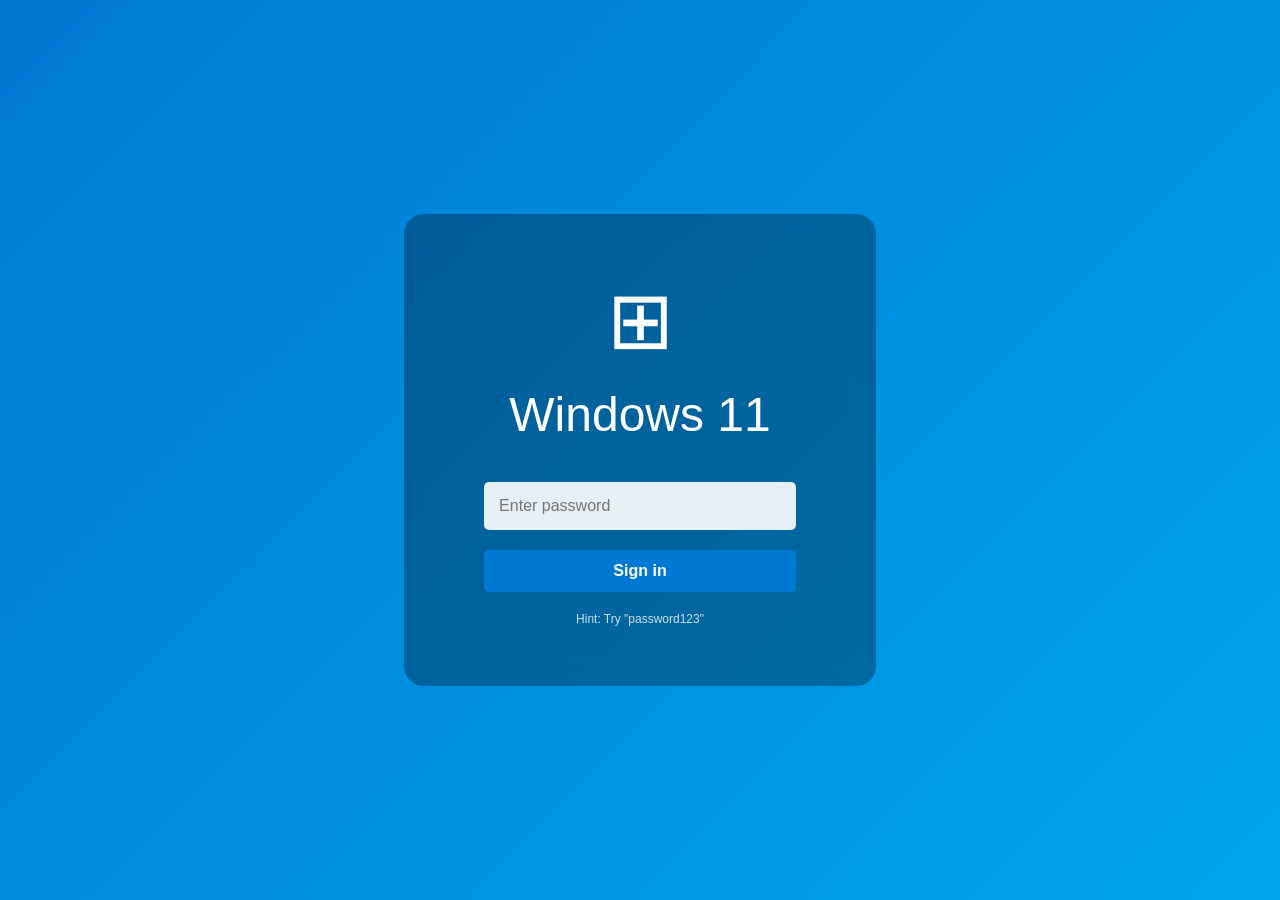
<file: index.html>
<!DOCTYPE html>
<html lang="en">
<head>
    <meta charset="UTF-8">
    <meta name="viewport" content="width=device-width, initial-scale=1.0">
    <title>Windows 11 Demo</title>
    <link rel="stylesheet" href="styles.css">
</head>
<body>
    <!-- Login Screen -->
    <div id="loginScreen" class="login-screen active">
        <div class="login-container">
            <div class="windows-logo">⊞</div>
            <h1>Windows 11</h1>
            <input type="password" id="passwordInput" class="password-input" placeholder="Enter password">
            <button onclick="checkPassword()" class="login-button">Sign in</button>
            <p class="hint">Hint: Try "password123"</p>
        </div>
    </div>

    <!-- Desktop -->
    <div id="desktop" class="desktop">
        <!-- Taskbar -->
        <div class="taskbar">
            <div class="taskbar-content">
                <button class="start-button" onclick="toggleStartMenu()">⊞</button>
                <div class="taskbar-apps">
                    <button class="taskbar-icon" onclick="minimizeAll()" title="Show Desktop">📊</button>
                    <button class="taskbar-icon" onclick="openBrowser()" title="Browser">🌐</button>
                    <button class="taskbar-icon" onclick="openSettings()" title="Settings">⚙️</button>
                </div>
                <div class="system-tray">
                    <span id="time">12:00</span>
                </div>
            </div>
        </div>

        <!-- Start Menu -->
        <div id="startMenu" class="start-menu">
            <div class="start-menu-header">
                <input type="text" class="start-search" placeholder="Type here to search">
            </div>
            <div class="start-menu-apps">
                <button class="start-app" onclick="openBrowser()">
                    <span class="app-icon">🌐</span>
                    <span class="app-name">Browser</span>
                </button>
                <button class="start-app" onclick="openSettings()">
                    <span class="app-icon">⚙️</span>
                    <span class="app-name">Settings</span>
                </button>
                <button class="start-app" onclick="toggleStartMenu()">
                    <span class="app-icon">🔐</span>
                    <span class="app-name">Lock</span>
                </button>
            </div>
        </div>

        <!-- Browser Window -->
        <div id="browserWindow" class="window browser-window hidden">
            <div class="window-header">
                <span>Browser</span>
                <div class="window-controls">
                    <button onclick="minimizeWindow('browserWindow')" class="window-btn">_</button>
                    <button onclick="maximizeWindow('browserWindow')" class="window-btn">□</button>
                    <button onclick="closeWindow('browserWindow')" class="window-btn">✕</button>
                </div>
            </div>
            <div class="browser-toolbar">
                <input type="text" class="url-bar" id="urlBar" placeholder="Enter URL or search..." value="https://example.com">
                <button onclick="navigateTo()" class="nav-button">Go</button>
            </div>
            <div class="browser-content">
                <iframe id="browserFrame" src="https://example.com" title="Browser Content"></iframe>
            </div>
        </div>

        <!-- Settings Window -->
        <div id="settingsWindow" class="window settings-window hidden">
            <div class="window-header">
                <span>Settings</span>
                <div class="window-controls">
                    <button onclick="minimizeWindow('settingsWindow')" class="window-btn">_</button>
                    <button onclick="maximizeWindow('settingsWindow')" class="window-btn">□</button>
                    <button onclick="closeWindow('settingsWindow')" class="window-btn">✕</button>
                </div>
            </div>
            <div class="settings-content">
                <h2>System Settings</h2>
                <div class="settings-item">
                    <label>Theme:</label>
                    <select onchange="changeTheme(this.value)">
                        <option value="light">Light</option>
                        <option value="dark">Dark</option>
                    </select>
                </div>
                <div class="settings-item">
                    <label>Volume:</label>
                    <input type="range" min="0" max="100" value="50">
                </div>
                <div class="settings-item">
                    <label>Brightness:</label>
                    <input type="range" min="0" max="100" value="100" onchange="changeBrightness(this.value)">
                </div>
                <button class="logout-btn" onclick="logout()">Sign Out</button>
            </div>
        </div>
    </div>

    <script src="script.js"></script>
</body>
</html>
</file>
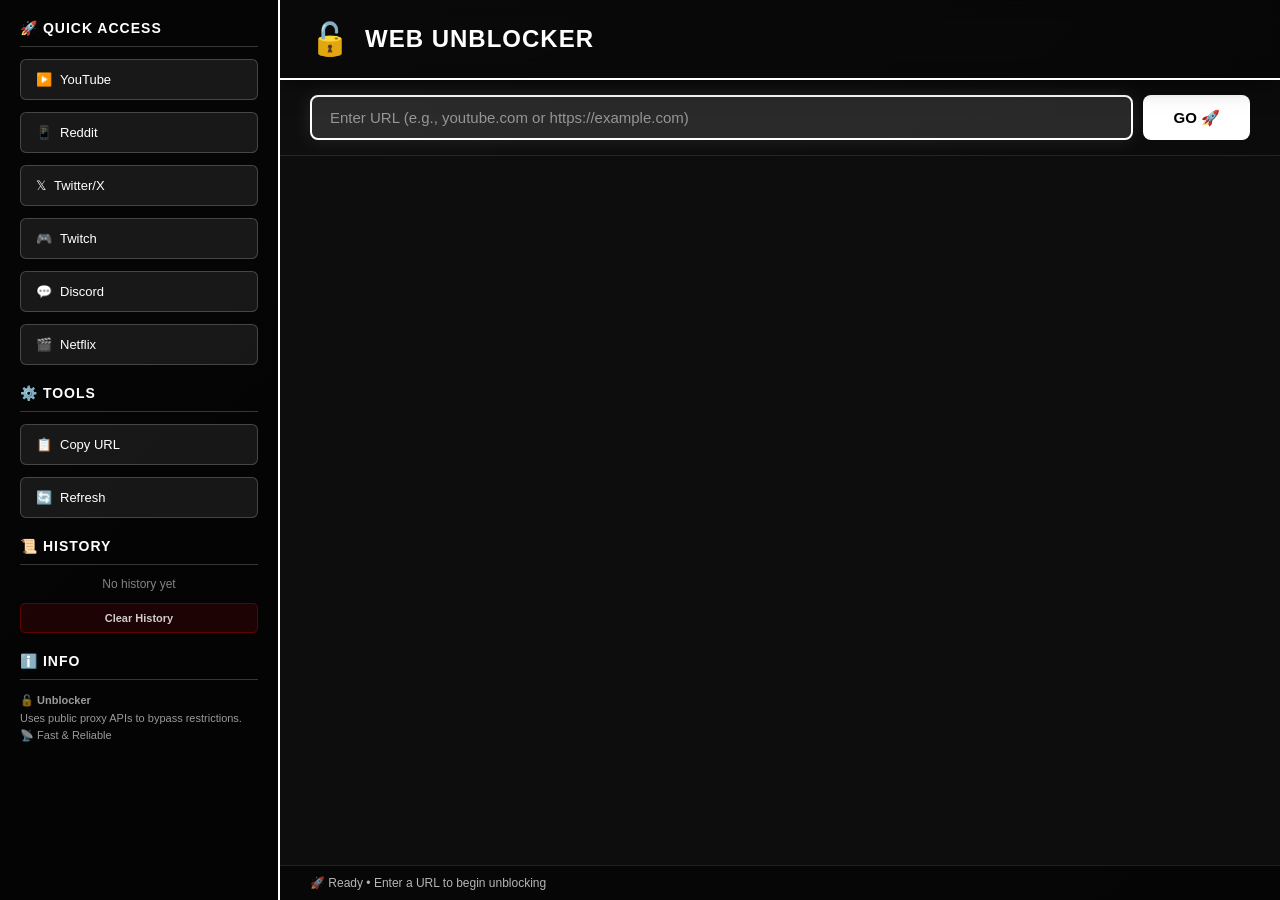
<file: unblocker.html>
<!DOCTYPE html>
<html lang="en">
<head>
    <meta charset="UTF-8">
    <meta name="viewport" content="width=device-width, initial-scale=1.0">
    <title>Web Unblocker</title>
    <style>
        * {
            margin: 0;
            padding: 0;
            box-sizing: border-box;
        }

        body {
            background: linear-gradient(135deg, #1a1a1a 0%, #0d0d0d 100%);
            color: #ffffff;
            font-family: 'Segoe UI', Tahoma, Geneva, Verdana, sans-serif;
            height: 100vh;
            display: flex;
            flex-direction: column;
            overflow: hidden;
        }

        .main-container {
            display: flex;
            flex: 1;
            overflow: hidden;
        }

        /* Sidebar */
        .sidebar {
            width: 280px;
            background: rgba(0, 0, 0, 0.8);
            border-right: 2px solid #ffffff;
            padding: 20px;
            overflow-y: auto;
            display: flex;
            flex-direction: column;
            gap: 20px;
        }

        .sidebar-section {
            display: flex;
            flex-direction: column;
            gap: 12px;
        }

        .sidebar-title {
            font-size: 14px;
            font-weight: 700;
            letter-spacing: 1px;
            color: #ffffff;
            padding-bottom: 10px;
            border-bottom: 1px solid rgba(255, 255, 255, 0.2);
            text-transform: uppercase;
        }

        .feature-btn {
            padding: 12px 15px;
            background: rgba(255, 255, 255, 0.08);
            border: 1px solid rgba(255, 255, 255, 0.2);
            border-radius: 6px;
            color: #ffffff;
            cursor: pointer;
            font-size: 13px;
            font-weight: 500;
            transition: all 0.3s ease;
            text-align: left;
        }

        .feature-btn:hover {
            background: rgba(255, 255, 255, 0.15);
            border-color: rgba(255, 255, 255, 0.4);
            transform: translateX(5px);
        }

        .feature-btn:active {
            transform: translateX(3px);
        }

        .feature-icon {
            margin-right: 8px;
        }

        .history-item {
            padding: 10px 12px;
            background: rgba(255, 255, 255, 0.05);
            border: 1px solid rgba(255, 255, 255, 0.1);
            border-radius: 5px;
            cursor: pointer;
            font-size: 11px;
            word-break: break-all;
            transition: all 0.2s ease;
            color: rgba(255, 255, 255, 0.8);
        }

        .history-item:hover {
            background: rgba(255, 255, 255, 0.1);
            border-color: rgba(255, 255, 255, 0.3);
            color: #ffffff;
        }

        .clear-history {
            padding: 8px 12px;
            background: rgba(255, 0, 0, 0.1);
            border: 1px solid rgba(255, 0, 0, 0.3);
            border-radius: 5px;
            color: rgba(255, 255, 255, 0.8);
            cursor: pointer;
            font-size: 11px;
            font-weight: 600;
            transition: all 0.2s ease;
            text-align: center;
        }

        .clear-history:hover {
            background: rgba(255, 0, 0, 0.2);
            border-color: rgba(255, 0, 0, 0.5);
            color: #ffffff;
        }

        /* Main Content Area */
        .content-area {
            flex: 1;
            display: flex;
            flex-direction: column;
            overflow: hidden;
        }

        /* Header */
        .header {
            background: rgba(0, 0, 0, 0.6);
            backdrop-filter: blur(10px);
            padding: 20px 30px;
            border-bottom: 2px solid #ffffff;
            box-shadow: 0 4px 20px rgba(0, 0, 0, 0.5);
        }

        .header-content {
            display: flex;
            align-items: center;
            gap: 15px;
        }

        .logo {
            font-size: 32px;
        }

        .title {
            font-size: 24px;
            font-weight: 700;
            letter-spacing: 1px;
        }

        /* URL Input Section */
        .url-input-section {
            background: rgba(0, 0, 0, 0.4);
            padding: 15px 30px;
            border-bottom: 1px solid rgba(255, 255, 255, 0.1);
        }

        .input-container {
            display: flex;
            gap: 10px;
        }

        .url-input {
            flex: 1;
            padding: 12px 18px;
            background: rgba(255, 255, 255, 0.08);
            border: 2px solid rgba(255, 255, 255, 0.2);
            border-radius: 8px;
            color: #ffffff;
            font-size: 15px;
            transition: all 0.3s ease;
        }

        .url-input:focus {
            outline: none;
            background: rgba(255, 255, 255, 0.12);
            border-color: #ffffff;
            box-shadow: 0 0 20px rgba(255, 255, 255, 0.1);
        }

        .url-input::placeholder {
            color: rgba(255, 255, 255, 0.5);
        }

        .go-btn {
            padding: 12px 30px;
            background: #ffffff;
            color: #000000;
            border: none;
            border-radius: 8px;
            font-weight: 700;
            cursor: pointer;
            transition: all 0.3s ease;
            font-size: 15px;
            min-width: 100px;
        }

        .go-btn:hover {
            background: #e0e0e0;
            transform: translateY(-2px);
            box-shadow: 0 8px 20px rgba(255, 255, 255, 0.2);
        }

        .go-btn:active {
            transform: translateY(0);
        }

        /* Browser Content */
        .browser-content {
            flex: 1;
            overflow: auto;
            background: #0d0d0d;
            position: relative;
        }

        .proxy-content-wrapper {
            width: 100%;
            height: 100%;
        }

        .loading-indicator {
            position: absolute;
            top: 20px;
            right: 30px;
            display: none;
            color: #ffffff;
            font-size: 14px;
            z-index: 100;
        }

        .loading-indicator.active {
            display: flex;
            align-items: center;
            gap: 10px;
        }

        .spinner {
            display: inline-block;
            width: 16px;
            height: 16px;
            border: 2px solid rgba(255, 255, 255, 0.3);
            border-top-color: #ffffff;
            border-radius: 50%;
            animation: spin 0.8s linear infinite;
        }

        @keyframes spin {
            to { transform: rotate(360deg); }
        }

        /* Status Bar */
        .status-bar {
            background: rgba(0, 0, 0, 0.6);
            border-top: 1px solid rgba(255, 255, 255, 0.1);
            padding: 10px 30px;
            font-size: 12px;
            color: rgba(255, 255, 255, 0.7);
        }

        /* Error Message */
        .error-container {
            display: none;
            position: absolute;
            top: 50%;
            left: 50%;
            transform: translate(-50%, -50%);
            background: rgba(0, 0, 0, 0.95);
            border: 2px solid #ffffff;
            border-radius: 10px;
            padding: 30px;
            max-width: 400px;
            text-align: center;
            z-index: 200;
            box-shadow: 0 10px 40px rgba(0, 0, 0, 0.9);
        }

        .error-container.active {
            display: block;
        }

        .error-title {
            font-size: 18px;
            font-weight: 700;
            margin-bottom: 15px;
            color: #ffffff;
        }

        .error-message {
            font-size: 14px;
            color: rgba(255, 255, 255, 0.8);
            margin-bottom: 20px;
            line-height: 1.5;
        }

        .error-close {
            padding: 10px 20px;
            background: #ffffff;
            color: #000000;
            border: none;
            border-radius: 6px;
            cursor: pointer;
            font-weight: 600;
            transition: all 0.3s ease;
        }

        .error-close:hover {
            background: #e0e0e0;
        }

        /* Responsive */
        @media (max-width: 768px) {
            .sidebar {
                width: 0;
                padding: 0;
                border: none;
            }

            .title {
                font-size: 18px;
            }
        }
    </style>
</head>
<body>
    <div class="main-container">
        <!-- Left Sidebar -->
        <div class="sidebar">
            <!-- Quick Features -->
            <div class="sidebar-section">
                <div class="sidebar-title">🚀 Quick Access</div>
                <button class="feature-btn" onclick="loadPredefined('https://www.youtube.com')"><span class="feature-icon">▶️</span>YouTube</button>
                <button class="feature-btn" onclick="loadPredefined('https://www.reddit.com')"><span class="feature-icon">📱</span>Reddit</button>
                <button class="feature-btn" onclick="loadPredefined('https://x.com')"><span class="feature-icon">𝕏</span>Twitter/X</button>
                <button class="feature-btn" onclick="loadPredefined('https://www.twitch.tv')"><span class="feature-icon">🎮</span>Twitch</button>
                <button class="feature-btn" onclick="loadPredefined('https://www.discord.com')"><span class="feature-icon">💬</span>Discord</button>
                <button class="feature-btn" onclick="loadPredefined('https://www.netflix.com')"><span class="feature-icon">🎬</span>Netflix</button>
            </div>

            <!-- Tools -->
            <div class="sidebar-section">
                <div class="sidebar-title">⚙️ Tools</div>
                <button class="feature-btn" onclick="copyCurrentURL()"><span class="feature-icon">📋</span>Copy URL</button>
                <button class="feature-btn" onclick="reloadPage()"><span class="feature-icon">🔄</span>Refresh</button>
            </div>

            <!-- History -->
            <div class="sidebar-section">
                <div class="sidebar-title">📜 History</div>
                <div id="historyContainer" style="display: flex; flex-direction: column; gap: 8px;">
                    <div style="font-size: 12px; color: rgba(255, 255, 255, 0.5); text-align: center;">No history yet</div>
                </div>
                <button class="clear-history" onclick="clearHistory()">Clear History</button>
            </div>

            <!-- Info -->
            <div class="sidebar-section">
                <div class="sidebar-title">ℹ️ Info</div>
                <div style="font-size: 11px; color: rgba(255, 255, 255, 0.6); line-height: 1.6;">
                    <p>🔓 <strong>Unblocker</strong></p>
                    <p>Uses public proxy APIs to bypass restrictions.</p>
                    <p>📡 Fast & Reliable</p>
                </div>
            </div>
        </div>

        <!-- Main Content -->
        <div class="content-area">
            <!-- Header -->
            <div class="header">
                <div class="header-content">
                    <div class="logo">🔓</div>
                    <div class="title">WEB UNBLOCKER</div>
                </div>
            </div>

            <!-- URL Input -->
            <div class="url-input-section">
                <div class="input-container">
                    <input 
                        type="text" 
                        class="url-input" 
                        id="urlInput" 
                        placeholder="Enter URL (e.g., youtube.com or https://example.com)"
                        autocomplete="off"
                    >
                    <button class="go-btn" onclick="loadPage()">GO 🚀</button>
                </div>
            </div>

            <!-- Browser Content -->
            <div class="browser-content" id="browserContent">
                <div class="loading-indicator" id="loadingIndicator">
                    <div class="spinner"></div>
                    <span>Loading...</span>
                </div>
                <div class="error-container" id="errorContainer">
                    <div class="error-title">⚠️ Error</div>
                    <div class="error-message" id="errorMessage"></div>
                    <button class="error-close" onclick="closeError()">Close</button>
                </div>
                <div class="proxy-content-wrapper" id="proxyContentWrapper"></div>
            </div>

            <!-- Status Bar -->
            <div class="status-bar">
                <span id="statusText">🚀 Ready • Enter a URL to begin unblocking</span>
            </div>
        </div>
    </div>

    <script>
        const urlInput = document.getElementById('urlInput');
        const proxyContentWrapper = document.getElementById('proxyContentWrapper');
        const loadingIndicator = document.getElementById('loadingIndicator');
        const errorContainer = document.getElementById('errorContainer');
        const errorMessage = document.getElementById('errorMessage');
        const statusText = document.getElementById('statusText');
        const historyContainer = document.getElementById('historyContainer');
        const browserContent = document.getElementById('browserContent');

        // Multiple proxy services with fallbacks
        const PROXIES = [
            (url) => `https://cors-anywhere.herokuapp.com/${url}`,
            (url) => `https://api.codetabs.com/v1/proxy?quest=${encodeURIComponent(url)}`,
            (url) => `https://thingproxy.freeboard.io/fetch/${url}`,
        ];

        let history = JSON.parse(localStorage.getItem('unblockerHistory')) || [];
        let currentURL = '';

        function formatURL(input) {
            if (!input.trim()) return '';
            
            if (!input.startsWith('http://') && !input.startsWith('https://')) {
                return 'https://' + input;
            }
            return input;
        }

        function showError(title, message) {
            errorMessage.textContent = message;
            errorContainer.classList.add('active');
            statusText.textContent = '❌ Error: ' + message;
        }

        function closeError() {
            errorContainer.classList.remove('active');
        }

        function showLoading(show) {
            if (show) {
                loadingIndicator.classList.add('active');
                statusText.textContent = '⏳ Loading...';
            } else {
                loadingIndicator.classList.remove('active');
            }
        }

        function addToHistory(url) {
            if (!history.includes(url)) {
                history.unshift(url);
                if (history.length > 10) history.pop();
                localStorage.setItem('unblockerHistory', JSON.stringify(history));
                updateHistoryUI();
            }
        }

        function updateHistoryUI() {
            if (history.length === 0) {
                historyContainer.innerHTML = '<div style="font-size: 12px; color: rgba(255, 255, 255, 0.5); text-align: center;">No history yet</div>';
                return;
            }

            historyContainer.innerHTML = history.map((url, index) => 
                `<div class="history-item" onclick="loadPredefined('${url}')" title="${url}">
                    🕐 ${url.replace('https://', '').replace('http://', '').substring(0, 25)}...
                </div>`
            ).join('');
        }

        function clearHistory() {
            history = [];
            localStorage.removeItem('unblockerHistory');
            updateHistoryUI();
            statusText.textContent = '🗑️ History cleared';
        }

        function loadPredefined(url) {
            urlInput.value = url;
            loadPage();
        }

        function loadPage() {
            const url = formatURL(urlInput.value);
            
            if (!url) {
                showError('Invalid URL', 'Please enter a valid website URL');
                return;
            }

            currentURL = url;
            closeError();
            showLoading(true);
            statusText.textContent = `📡 Fetching: ${url}`;

            loadWithProxy(url, 0);
        }

        function loadWithProxy(url, proxyIndex) {
            if (proxyIndex >= PROXIES.length) {
                showLoading(false);
                showError(
                    'All Proxies Failed',
                    'Unable to reach the website. The site may be heavily restricted or blocked.'
                );
                return;
            }

            const proxyURL = PROXIES[proxyIndex](url);
            
            fetch(proxyURL, {
                method: 'GET',
                headers: {
                    'User-Agent': 'Mozilla/5.0 (Windows NT 10.0; Win64; x64) AppleWebKit/537.36'
                },
                mode: 'cors',
                credentials: 'omit'
            })
            .then(response => {
                if (!response.ok) throw new Error(`HTTP ${response.status}`);
                return response.text();
            })
            .then(html => {
                showLoading(false);
                
                // Clear previous content
                proxyContentWrapper.innerHTML = '';
                
                // Create a container for the content
                const contentContainer = document.createElement('div');
                contentContainer.style.cssText = `
                    width: 100%;
                    height: 100%;
                    overflow: auto;
                    padding: 20px;
                    background: #0d0d0d;
                    color: #ffffff;
                `;
                
                // Create wrapper to fix relative URLs and styles
                const baseTag = `<base href="${url}">`;
                const style = `<style>
                    body { background: #0d0d0d; color: #ffffff; }
                    * { max-width: 100%; }
                    img, video, iframe { max-width: 100%; height: auto; }
                </style>`;
                
                const wrappedHTML = `
                    <!DOCTYPE html>
                    <html>
                    <head>
                        ${baseTag}
                        ${style}
                    </head>
                    <body>
                        ${html}
                    </body>
                    </html>
                `;
                
                // Parse and display the HTML
                const parser = new DOMParser();
                const doc = parser.parseFromString(wrappedHTML, 'text/html');
                
                // Clone the body content
                const bodyContent = doc.body;
                contentContainer.appendChild(bodyContent);
                
                proxyContentWrapper.appendChild(contentContainer);
                
                statusText.textContent = `✅ Loaded: ${url}`;
                addToHistory(url);
            })
            .catch(error => {
                console.log(`Proxy ${proxyIndex + 1} failed:`, error.message);
                loadWithProxy(url, proxyIndex + 1);
            });
        }

        function copyCurrentURL() {
            const url = urlInput.value;
            if (!url) {
                statusText.textContent = '⚠️ No URL to copy';
                return;
            }
            navigator.clipboard.writeText(url);
            statusText.textContent = '📋 URL copied to clipboard';
        }

        function reloadPage() {
            if (urlInput.value) {
                loadPage();
            } else {
                statusText.textContent = '⚠️ No URL loaded';
            }
        }

        // Allow Enter key to load
        urlInput.addEventListener('keypress', (e) => {
            if (e.key === 'Enter') {
                loadPage();
            }
        });

        // Initialize
        updateHistoryUI();
        window.addEventListener('load', () => {
            urlInput.focus();
        });
    </script>
</body>
</html>
</file>
<file: styles.css>
:root {
    --primary-color: #0078d4;
    --bg-color: #000080;
    --text-color: #ffffff;
    --taskbar-bg: rgba(32, 32, 32, 0.8);
    --window-bg: #f3f3f3;
    --window-text: #000000;
    --border-color: #ccc;
}

body.dark-mode {
    --window-bg: #2d2d2d;
    --window-text: #ffffff;
    --border-color: #555;
}

* {
    margin: 0;
    padding: 0;
    box-sizing: border-box;
    font-family: 'Segoe UI', Tahoma, Geneva, Verdana, sans-serif;
}

body {
    overflow: hidden;
    background: linear-gradient(135deg, #0078d4 0%, #00a4ef 100%);
    height: 100vh;
    width: 100vw;
}

/* Login Screen */
.login-screen {
    display: none;
    position: fixed;
    top: 0;
    left: 0;
    width: 100%;
    height: 100%;
    background: linear-gradient(135deg, #0078d4 0%, #00a4ef 100%);
    z-index: 9999;
    align-items: center;
    justify-content: center;
}

.login-screen.active {
    display: flex;
}

.login-container {
    background: rgba(0, 0, 0, 0.3);
    padding: 60px 80px;
    border-radius: 20px;
    text-align: center;
    color: white;
    backdrop-filter: blur(10px);
}

.windows-logo {
    font-size: 80px;
    margin-bottom: 20px;
    animation: float 3s ease-in-out infinite;
}

@keyframes float {
    0%, 100% { transform: translateY(0px); }
    50% { transform: translateY(-20px); }
}

.login-container h1 {
    font-size: 48px;
    margin-bottom: 40px;
    font-weight: 300;
}

.password-input {
    width: 100%;
    padding: 15px;
    margin-bottom: 20px;
    border: none;
    border-radius: 5px;
    font-size: 16px;
    background: rgba(255, 255, 255, 0.9);
}

.password-input:focus {
    outline: 2px solid rgba(255, 255, 255, 0.5);
}

.login-button {
    width: 100%;
    padding: 12px;
    background: var(--primary-color);
    color: white;
    border: none;
    border-radius: 5px;
    font-size: 16px;
    font-weight: 600;
    cursor: pointer;
    transition: all 0.3s ease;
}

.login-button:hover {
    background: #106ebe;
    transform: translateY(-2px);
}

.login-button:active {
    transform: translateY(0);
}

.hint {
    margin-top: 20px;
    font-size: 12px;
    opacity: 0.8;
}

/* Desktop */
.desktop {
    display: none;
    width: 100%;
    height: 100%;
    position: relative;
    background: linear-gradient(135deg, #0078d4 0%, #00a4ef 100%);
}

.desktop.active {
    display: block;
}

/* Taskbar */
.taskbar {
    position: fixed;
    bottom: 0;
    left: 0;
    width: 100%;
    height: 48px;
    background: var(--taskbar-bg);
    backdrop-filter: blur(10px);
    border-top: 1px solid rgba(255, 255, 255, 0.1);
    display: flex;
    align-items: center;
    justify-content: center;
    z-index: 1000;
}

.taskbar-content {
    width: 100%;
    max-width: 1400px;
    display: flex;
    align-items: center;
    justify-content: space-between;
    padding: 0 20px;
}

.start-button {
    background: transparent;
    border: none;
    color: white;
    font-size: 24px;
    cursor: pointer;
    padding: 8px 12px;
    border-radius: 5px;
    transition: all 0.2s ease;
}

.start-button:hover {
    background: rgba(255, 255, 255, 0.1);
}

.taskbar-apps {
    display: flex;
    gap: 10px;
    margin: 0 20px;
}

.taskbar-icon {
    background: transparent;
    border: none;
    color: white;
    font-size: 20px;
    cursor: pointer;
    padding: 8px 12px;
    border-radius: 5px;
    transition: all 0.2s ease;
}

.taskbar-icon:hover {
    background: rgba(255, 255, 255, 0.1);
}

.system-tray {
    display: flex;
    align-items: center;
    gap: 15px;
    color: white;
    font-size: 14px;
}

#time {
    font-weight: 500;
}

/* Start Menu */
.start-menu {
    position: fixed;
    bottom: 58px;
    left: 20px;
    width: 320px;
    max-height: 600px;
    background: var(--window-bg);
    color: var(--window-text);
    border-radius: 10px;
    box-shadow: 0 8px 32px rgba(0, 0, 0, 0.3);
    display: none;
    flex-direction: column;
    z-index: 999;
    overflow: hidden;
    animation: slideUp 0.2s ease;
}

.start-menu.active {
    display: flex;
}

@keyframes slideUp {
    from {
        transform: translateY(20px);
        opacity: 0;
    }
    to {
        transform: translateY(0);
        opacity: 1;
    }
}

.start-menu-header {
    padding: 16px;
    border-bottom: 1px solid var(--border-color);
}

.start-search {
    width: 100%;
    padding: 10px 12px;
    border: 1px solid var(--border-color);
    border-radius: 5px;
    font-size: 14px;
    background: rgba(0, 0, 0, 0.05);
}

.start-search:focus {
    outline: none;
    background: rgba(0, 0, 0, 0.1);
    border-color: var(--primary-color);
}

.start-menu-apps {
    padding: 12px;
    overflow-y: auto;
}

.start-app {
    width: 100%;
    display: flex;
    align-items: center;
    gap: 12px;
    padding: 12px;
    background: transparent;
    border: none;
    border-radius: 5px;
    cursor: pointer;
    transition: all 0.2s ease;
    color: var(--window-text);
    font-size: 14px;
    text-align: left;
}

.start-app:hover {
    background: rgba(0, 0, 0, 0.05);
}

.app-icon {
    font-size: 24px;
    min-width: 32px;
    display: flex;
    align-items: center;
    justify-content: center;
}

.app-name {
    font-weight: 500;
}

/* Windows */
.window {
    position: fixed;
    background: var(--window-bg);
    color: var(--window-text);
    border-radius: 8px;
    box-shadow: 0 8px 32px rgba(0, 0, 0, 0.3);
    display: flex;
    flex-direction: column;
    z-index: 500;
    min-width: 300px;
    animation: slideIn 0.3s ease;
}

@keyframes slideIn {
    from {
        transform: scale(0.95);
        opacity: 0;
    }
    to {
        transform: scale(1);
        opacity: 1;
    }
}

.window.hidden {
    display: none !important;
}

.window-header {
    background: linear-gradient(90deg, #f3f3f3 0%, #e0e0e0 100%);
    padding: 12px 16px;
    border-bottom: 1px solid var(--border-color);
    border-radius: 8px 8px 0 0;
    display: flex;
    justify-content: space-between;
    align-items: center;
    cursor: move;
    user-select: none;
    font-weight: 500;
    font-size: 14px;
}

body.dark-mode .window-header {
    background: linear-gradient(90deg, #2d2d2d 0%, #1f1f1f 100%);
    border-bottom-color: #555;
}

.window-controls {
    display: flex;
    gap: 8px;
}

.window-btn {
    width: 32px;
    height: 24px;
    background: transparent;
    border: none;
    cursor: pointer;
    font-size: 12px;
    display: flex;
    align-items: center;
    justify-content: center;
    border-radius: 3px;
    transition: all 0.2s ease;
}

.window-btn:hover {
    background: rgba(0, 0, 0, 0.1);
}

.window-btn:active {
    background: rgba(0, 0, 0, 0.2);
}

/* Browser Window */
.browser-window {
    top: 100px;
    left: 100px;
    width: 800px;
    height: 500px;
}

.browser-toolbar {
    display: flex;
    gap: 8px;
    padding: 12px 16px;
    background: var(--window-bg);
    border-bottom: 1px solid var(--border-color);
    align-items: center;
}

.url-bar {
    flex: 1;
    padding: 8px 12px;
    border: 1px solid var(--border-color);
    border-radius: 5px;
    font-size: 13px;
    background: rgba(255, 255, 255, 0.5);
}

.url-bar:focus {
    outline: none;
    background: white;
    border-color: var(--primary-color);
}

.nav-button {
    padding: 8px 16px;
    background: var(--primary-color);
    color: white;
    border: none;
    border-radius: 5px;
    cursor: pointer;
    font-size: 13px;
    font-weight: 600;
    transition: all 0.2s ease;
}

.nav-button:hover {
    background: #106ebe;
}

.browser-content {
    flex: 1;
    overflow: hidden;
    border-radius: 0 0 8px 8px;
}

iframe {
    width: 100%;
    height: 100%;
    border: none;
}

/* Settings Window */
.settings-window {
    top: 150px;
    left: 150px;
    width: 500px;
    height: auto;
}

.settings-content {
    padding: 20px;
    overflow-y: auto;
    max-height: 400px;
}

.settings-content h2 {
    margin-bottom: 20px;
    font-size: 18px;
}

.settings-item {
    margin-bottom: 20px;
    display: flex;
    justify-content: space-between;
    align-items: center;
}

.settings-item label {
    font-weight: 500;
    font-size: 14px;
}

.settings-item select,
.settings-item input[type="range"] {
    padding: 8px 12px;
    border: 1px solid var(--border-color);
    border-radius: 5px;
    font-size: 13px;
    cursor: pointer;
}

.logout-btn {
    width: 100%;
    padding: 12px;
    background: #c42b1c;
    color: white;
    border: none;
    border-radius: 5px;
    font-weight: 600;
    cursor: pointer;
    transition: all 0.2s ease;
    margin-top: 20px;
}

.logout-btn:hover {
    background: #a52417;
}

/* Responsive */
@media (max-width: 768px) {
    .browser-window {
        top: 50px;
        left: 10px;
        width: calc(100% - 20px);
        height: calc(100vh - 110px);
    }

    .settings-window {
        top: 50px;
        left: 10px;
        width: calc(100% - 20px);
    }

    .start-menu {
        left: 10px;
        right: 10px;
        width: auto;
    }
}
</file>
